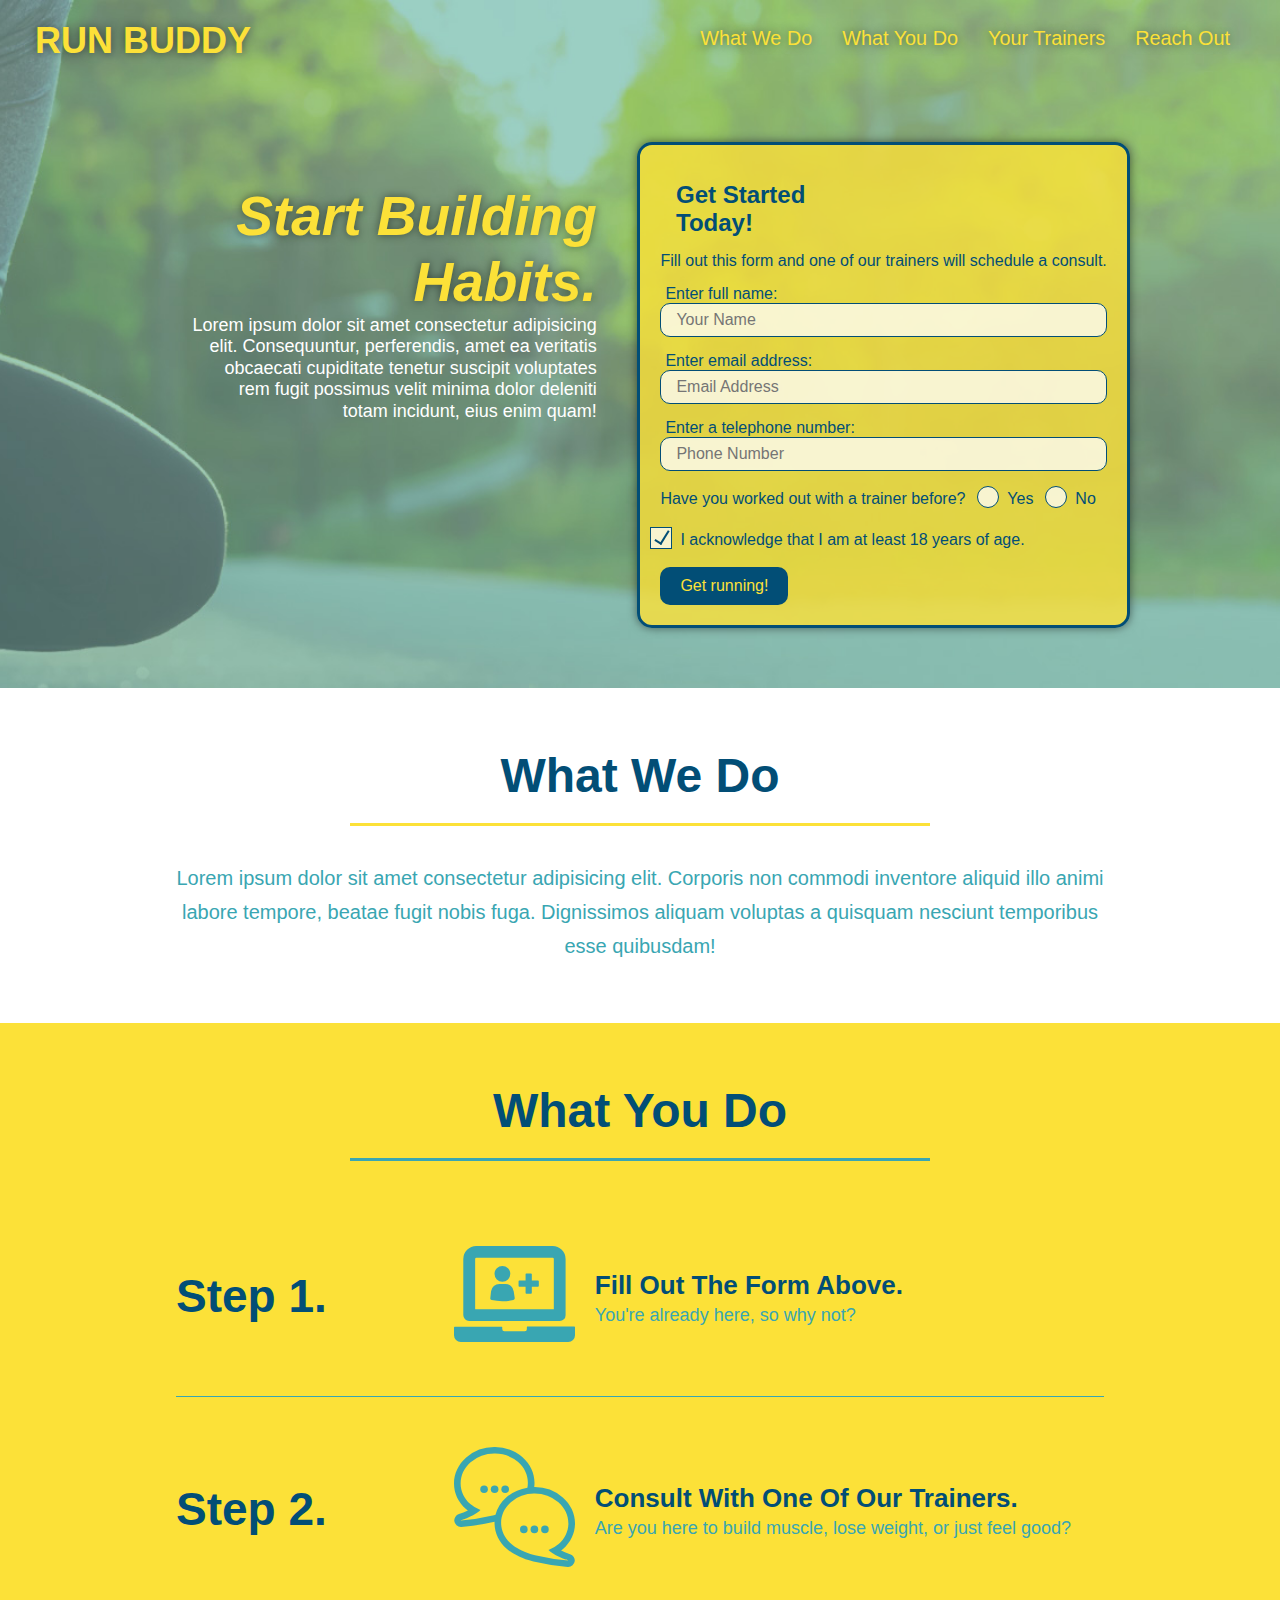
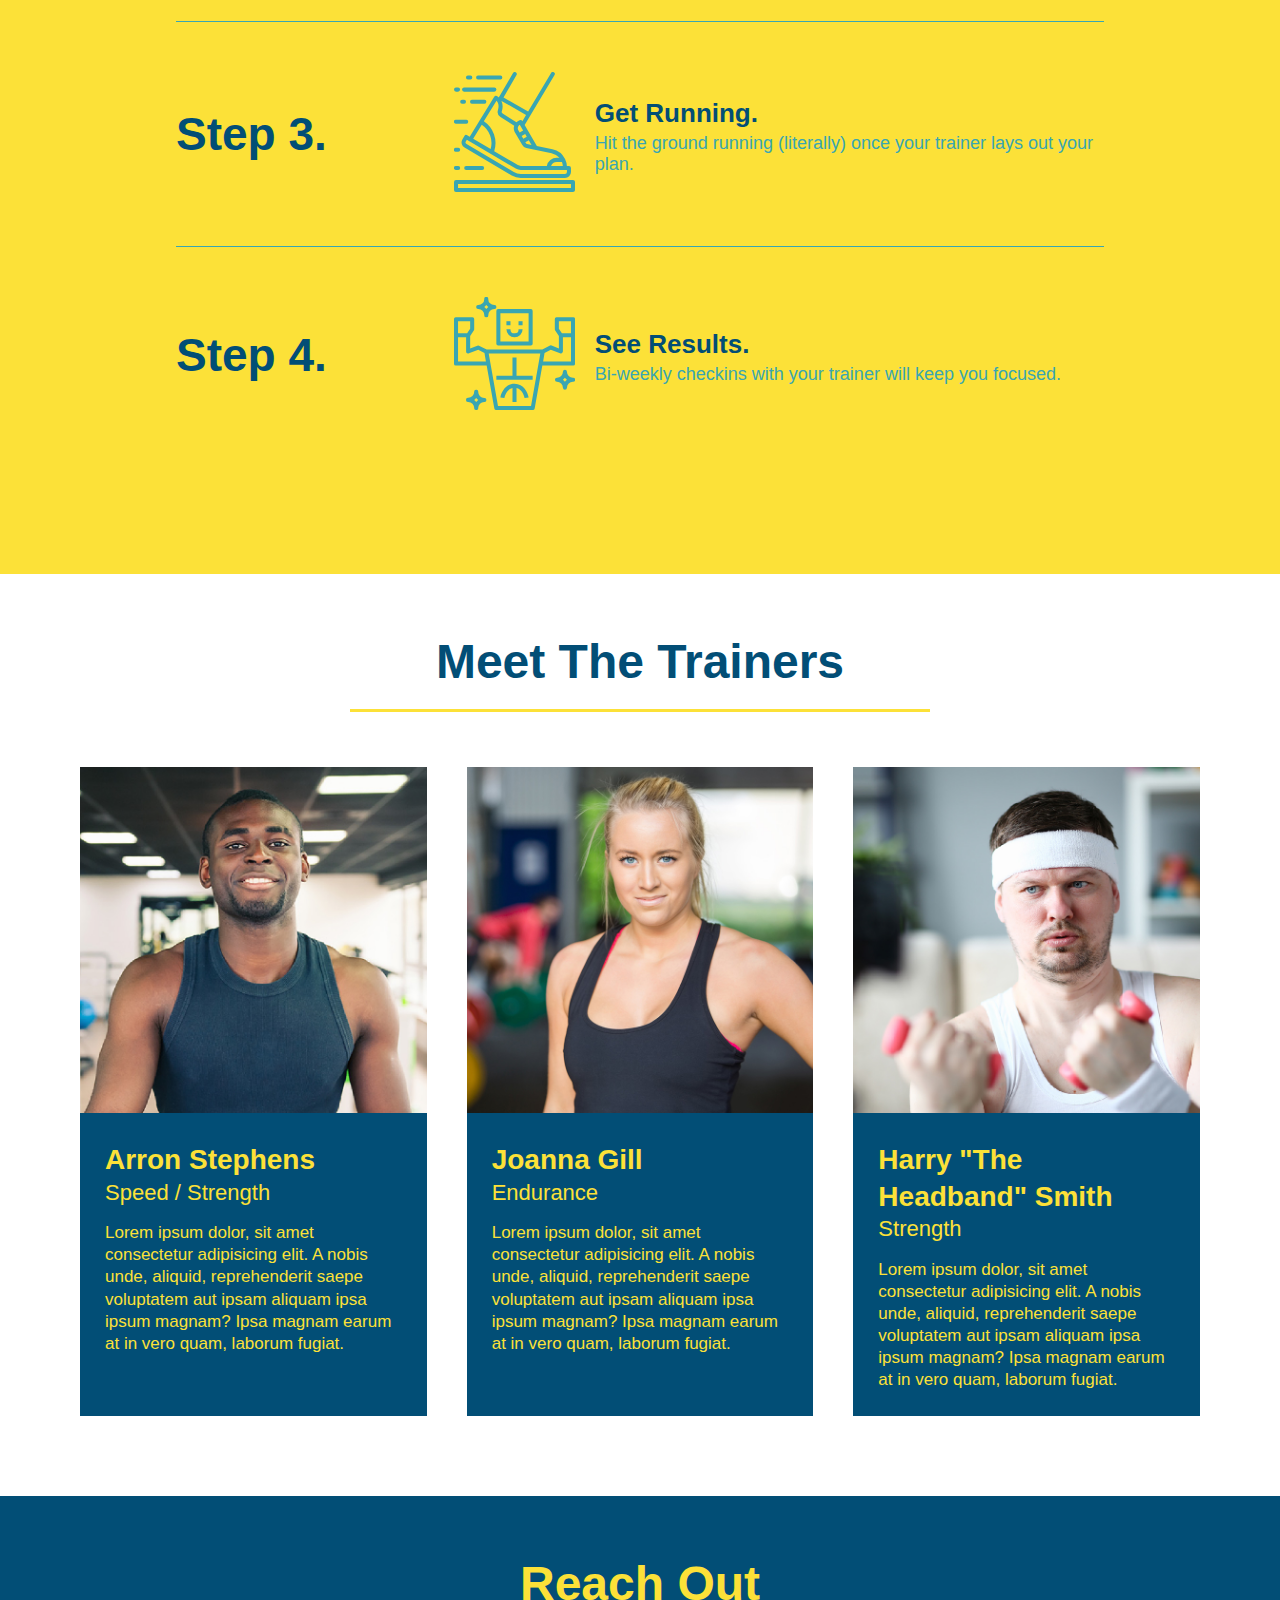
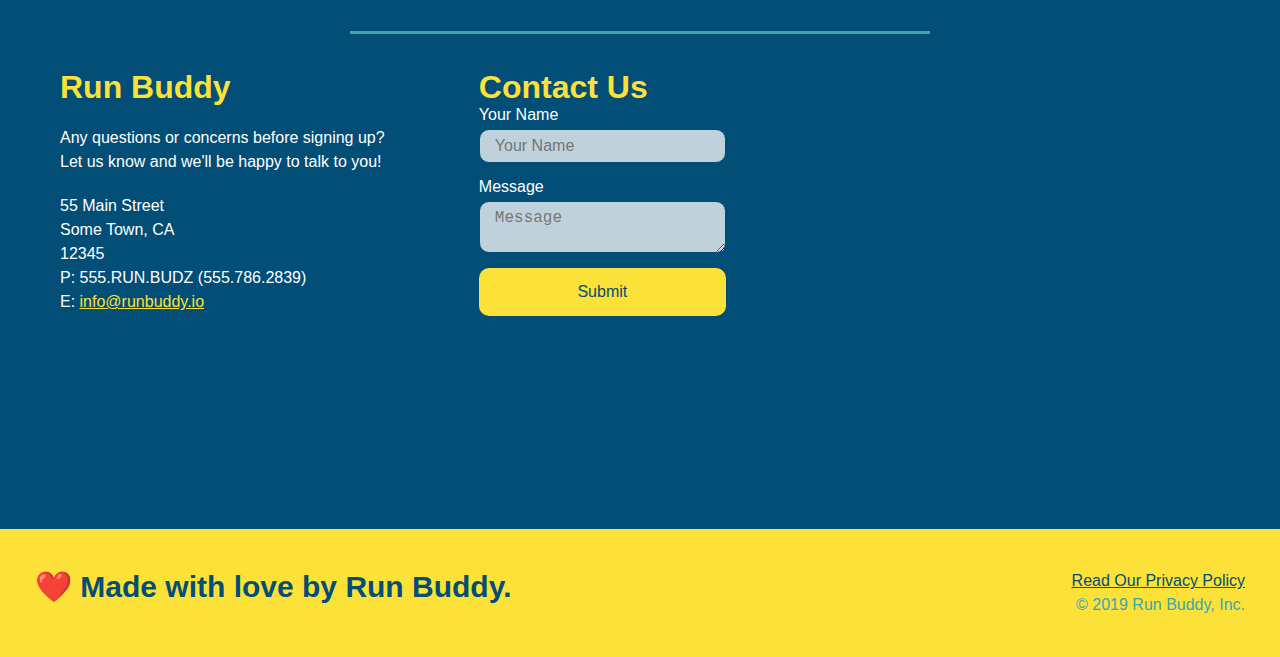
<file: index.html>
<!DOCTYPE html>
<html lang="eng">
    <head>
        <meta charset="UTF-8" />
        <meta name="viewport" content="width=device-width, initial-scale=1.0" />
        <title>Run Buddy</title>
        <link rel="stylesheet" href="./assets/css/style.css" />
    </head>
    <body>
        <!-- navigation -->
        <header>
            <h1>
                <a href="/">RUN BUDDY</a>
            </h1>
            <nav>
                <!-- unordered list element -->
                <ul>
                    <!-- list item element-->
                    <li>
                        <!-- anchor element -->
                        <a href="#what-we-do">What We Do</a>
                    </li>
                    <li>
                        <a href="#what-you-do">What You Do</a>
                    </li>
                    <li>
                        <a href="#your-trainers">Your Trainers</a>
                    </li>
                    <li>
                        <a href="#reach-out">Reach Out</a>
                    </li>
                </ul>
            </nav>
        </header>

        <!-- hero/jumbotron -->
        <section class="hero">
            <div class="hero-cta">
                <h2>Start Building Habits.</h2>
                <p>Lorem ipsum dolor sit amet consectetur adipisicing elit. Consequuntur, perferendis, amet ea veritatis obcaecati cupiditate tenetur suscipit voluptates rem fugit possimus velit minima dolor deleniti totam incidunt, eius enim quam!</p>
            </div>
            <div class="hero-form">
                <h3>Get Started Today!</h3>
                <p>Fill out this form and one of our trainers will schedule a consult.</p>
                <!-- add form element -->
            <form>
                <label for="name">Enter full name:</label>
                <input type="text" placeholder="Your Name" name="name" id="name" class="form-input" />
                <label for="email">Enter email address:</label>
                <input type="email" placeholder="Email Address" name="email" id="email" class="form-input" />
                <label for="phone">Enter a telephone number:</label>
                <input type="tel" placeholder="Phone Number" name="phone" id="phone" class="form-input" />
                <p>
                    Have you worked out with a trainer before?
                    <span class="radio-wrapper">
                        <input type="radio" name="trainer-confirm" id="trainer-yes" />
                        <label for="trainer-yes">Yes</label>
                    </span>
                    <span class="radio-wrapper">
                        <input type="radio" name="trainer-confirm" id="trainer-no" />
                        <label for="trainer-no">No</label>
                    </span>
                </p> 
                <p>
                    <span class="checkbox-wrapper">
                        <label for="checkbox">I acknowledge that I am at least 18 years of age. </label>
                        <input type="checkbox" name="age-confirm" id="checkbox">
                    </span>
                </p>
                <button type="submit">
                    Get running!
                </button>
            </form>
            </div>
        </section>
        <!-- end hero -->

        <!-- "what we do" section -->
        <section id="what-we-do" class="intro">
            <div class="flex-row">
                <h2 class="section-title primary-border">What We Do</h2>
            </div>
            <div class="flex-row">
                <p>
                    Lorem ipsum dolor sit amet consectetur adipisicing elit. Corporis non commodi inventore aliquid illo animi labore tempore, beatae fugit nobis fuga. Dignissimos aliquam voluptas a quisquam nesciunt temporibus esse quibusdam!
                </p>
            </div>
        </section>

        <!-- "What you do" section -->
        <section id="what-you-do" class="steps">
            <div class="flex-row">
                <h2 class="section-title secondary-border">What You Do</h2>
            </div>

            <div class="step">
                <h3>Step 1.</h3>
                <div class="step-info">
                    <div class="step-img">
                        <img src="./assets/images/01-04-svgs/step-1.svg" alt="" />
                    </div>
                    <div class="step-text">
                        <h4>Fill Out The Form Above.</h4>
                        <p>You're already here, so why not?</p>
                    </div>
                </div>
            </div>

            <div class="step">
                <h3>Step 2.</h3>
                <div class="step-info">
                    <div class="step-img">
                        <img src="./assets/images/01-04-svgs/step-2.svg" alt="" />
                    </div>
                    <div class="step-text">
                        <h4>Consult With One Of Our Trainers.</h4>
                        <p>Are you here to build muscle, lose weight, or just feel good?</p>
                    </div>
                </div>
            </div>

            <div class="step">
                <h3>Step 3.</h3>
                <div class="step-info">
                    <div class="step-img">
                        <img src="./assets/images/01-04-svgs/step-3.svg" alt="" />
                    </div>
                    <div class="step-text">
                        <h4>Get Running.</h4>
                        <p>Hit the ground running (literally) once your trainer lays out your plan.</p>
                    </div>
                </div>
            </div>

            <div class="step">
                <h3>Step 4.</h3>
                <div class="step-info">
                    <div class="step-img">
                        <img src="./assets/images/01-04-svgs/step-4.svg" alt="" />
                    </div>
                    <div class="step-text">
                        <h4>See Results.</h4>
                        <p>Bi-weekly checkins with your trainer will keep you focused.</p>
                    </div>
                </div>
            </div>
        </section>

        <!-- "meet the trainers" section -->
        <section id="your-trainers">
            <div class="flex-row">
                <h2 class="section-title primary-border">Meet The Trainers</h2>
            </div>
            <div class="trainers">
                <article class="trainer">
                    <img src="./assets/images/01-05-trainers/trainer-1.jpg" alt="Arron Stephens in his workout clothes, ready to pump iron" />
                    <div class="trainer-bio">
                        <h3 class="trainer-name">Arron Stephens</h3>
                        <h4 class="trainer-role">Speed / Strength</h4>
                        <p>
                            Lorem ipsum dolor, sit amet consectetur adipisicing elit. A nobis unde, aliquid, reprehenderit saepe voluptatem aut ipsam aliquam ipsa ipsum magnam? Ipsa magnam earum at in vero quam, laborum fugiat.
                        </p>
                    </div>
                </article>
                <article class="trainer">
                    <img src="./assets/images/01-05-trainers/trainer-2.jpg" alt="Joanna Gill cooling off after a workout." />
                    <div class="trainer-bio">
                        <h3 class="trainer-name">Joanna Gill</h3>
                        <h4 class="trainer-role">Endurance</h4>
                        <p>
                            Lorem ipsum dolor, sit amet consectetur adipisicing elit. A nobis unde, aliquid, reprehenderit saepe voluptatem aut ipsam aliquam ipsa ipsum magnam? Ipsa magnam earum at in vero quam, laborum fugiat.
                        </p>
                    </div>
                </article>
                <article class="trainer">
                    <img src="./assets/images/01-05-trainers/trainer-3.jpg" alt="Harry Smith wearing a headband and lifting comically small pink weights" />
                    <div class="trainer-bio">
                        <h3 class="trainer-name">Harry "The Headband" Smith</h3>
                        <h4 class="trainer-role">Strength</h4>
                        <p>
                            Lorem ipsum dolor, sit amet consectetur adipisicing elit. A nobis unde, aliquid, reprehenderit saepe voluptatem aut ipsam aliquam ipsa ipsum magnam? Ipsa magnam earum at in vero quam, laborum fugiat.
                        </p>
                    </div>
                </article>
            </div>
        </section>

        <!-- "reach out" section -->
        <section id="reach-out" class="contact">
            <div class="flex-row">
                <h2 class="section-title secondary-border">
                    Reach Out</h2>
            </div>
            <div class="contact-info">
                <div>
                    <h3>Run Buddy</h3>
                    <p>
                        Any questions or concerns before signing up? 
                        <br /> 
                        Let us know and we'll be happy to talk to you!
                    </p>

                    <address>
                        55 Main Street <br/>
                        Some Town, CA <br/>
                        12345 <br/>
                        P: 555.RUN.BUDZ (555.786.2839) <br/>
                        E: <a href="mailto:info@runbuddy.io">info@runbuddy.io</a>
                    </address>
                </div>

                <div class="contact-form">
                    <h3>Contact Us</h3>
                    <form>
                        <label for="contact-name">Your Name</label>
                        <input type="text" id="contact-name" placeholder="Your Name" />
                        <label for="contact-message">Message</label>
                        <textarea id="contact-message" placeholder="Message"></textarea>
                        <button type="submit">Submit</button>
                    </form>
                </div>

                <iframe 
                    src="https://www.google.com/maps/embed?pb=!1m18!1m12!1m3!1d2847.9394902569666!2d-93.16110358448131!3d44.45491197910204!2m3!1f0!2f0!3f0!3m2!1i1024!2i768!4f13.1!3m3!1m2!1s0x87f65338619c866d%3A0x2dfea274be9c568f!2s118%205th%20St%20E%2C%20Northfield%2C%20MN%2055057!5e0!3m2!1sen!2sus!4v1646172408513!5m2!1sen!2sus" 
                    width="400" 
                    height="400" 
                    style="border:0;" 
                    allowfullscreen="">
                </iframe>
            </div>
        </section>

        <!-- footer -->
        <footer>
            <h2>❤️ Made with love by Run Buddy.</h2>
            <div>
                <a href="./privacy-policy.html">Read Our Privacy Policy</a><br />
                &copy; 2019 Run Buddy, Inc.
            </div>
        </footer>
    </body>
</html>
</file>
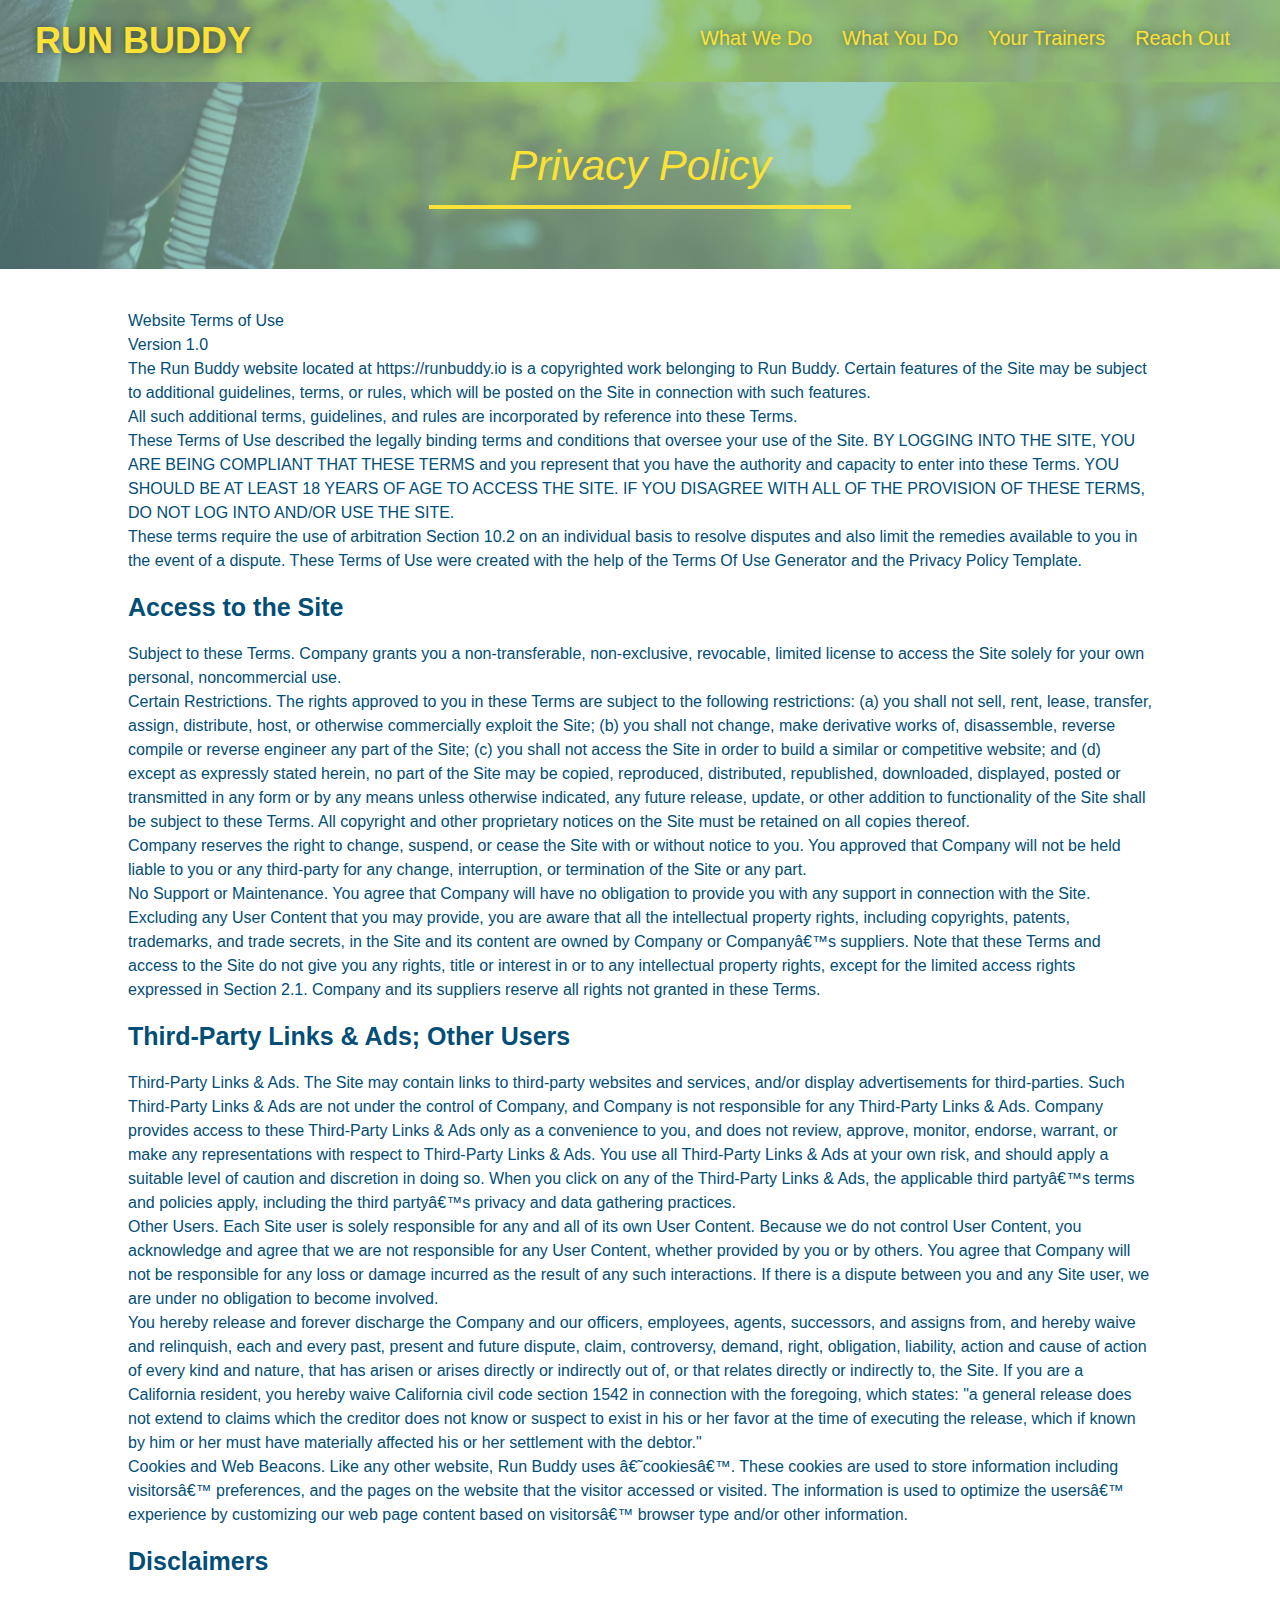
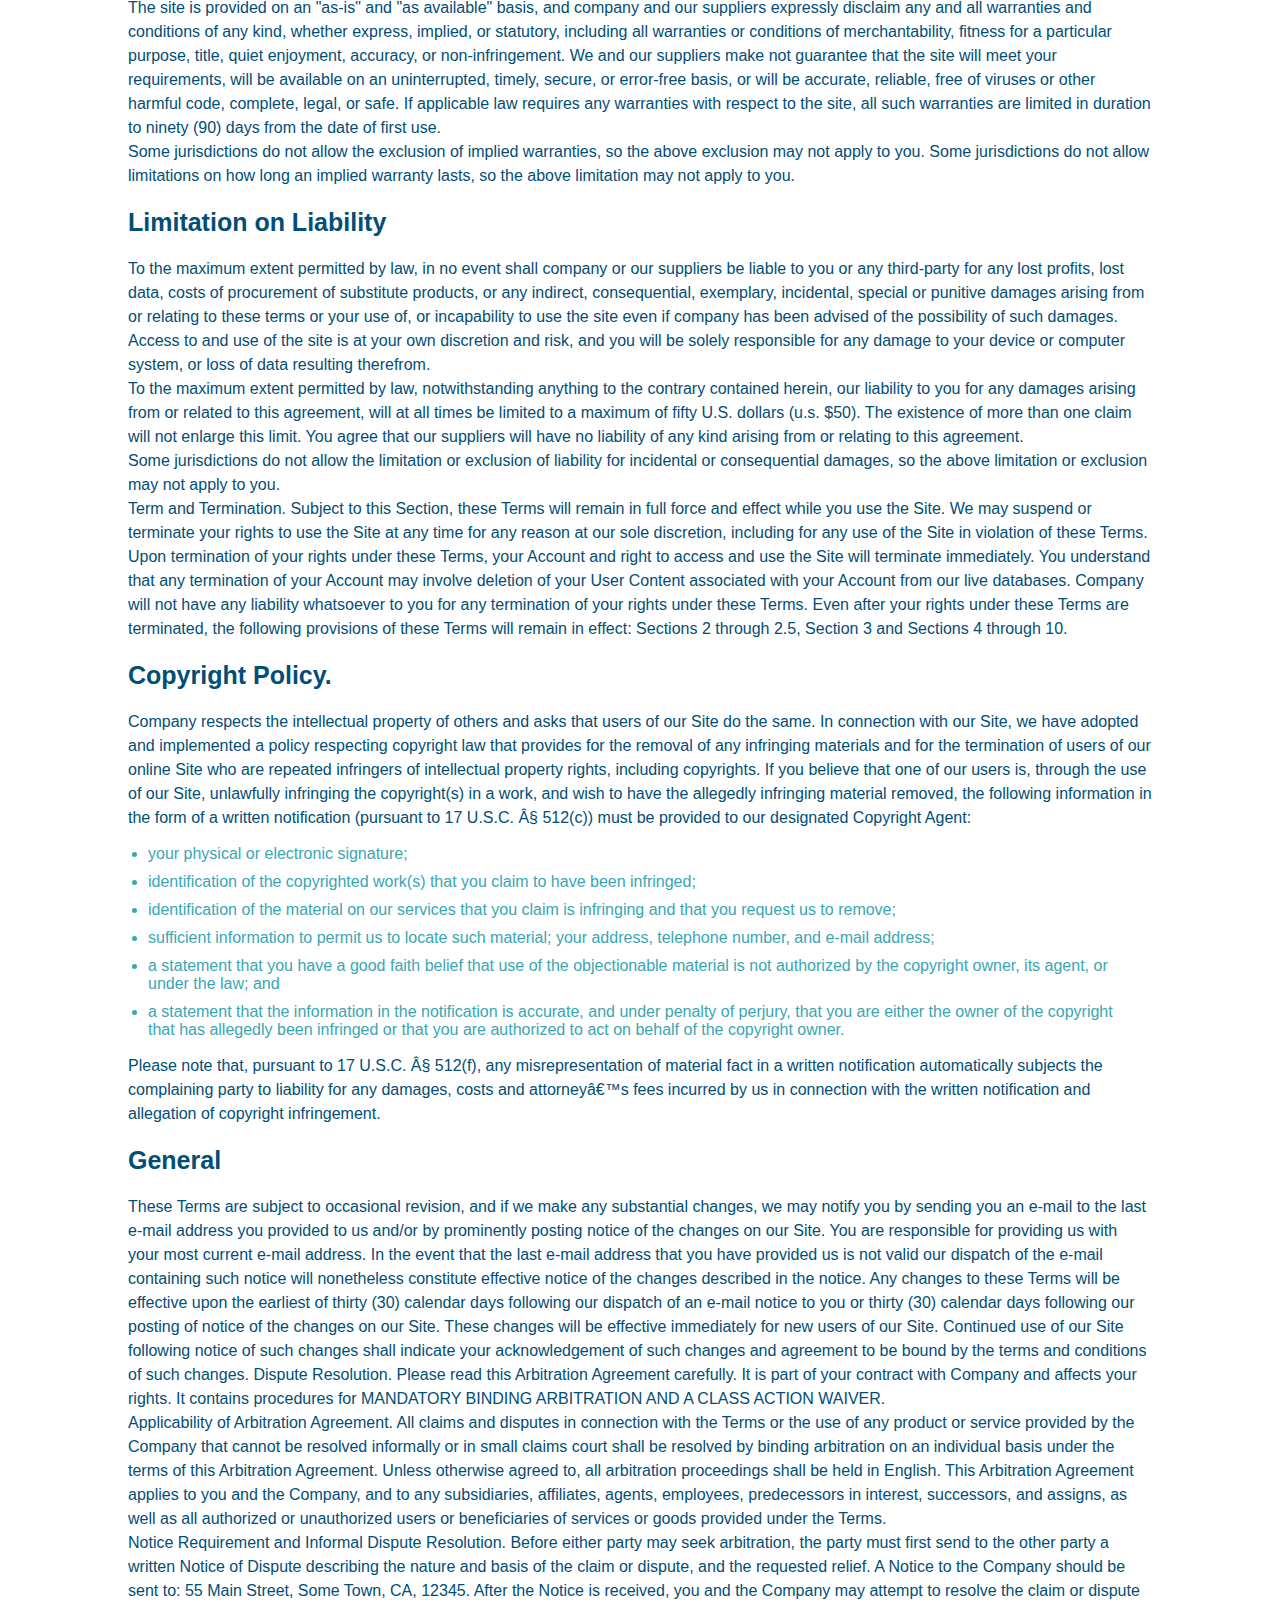
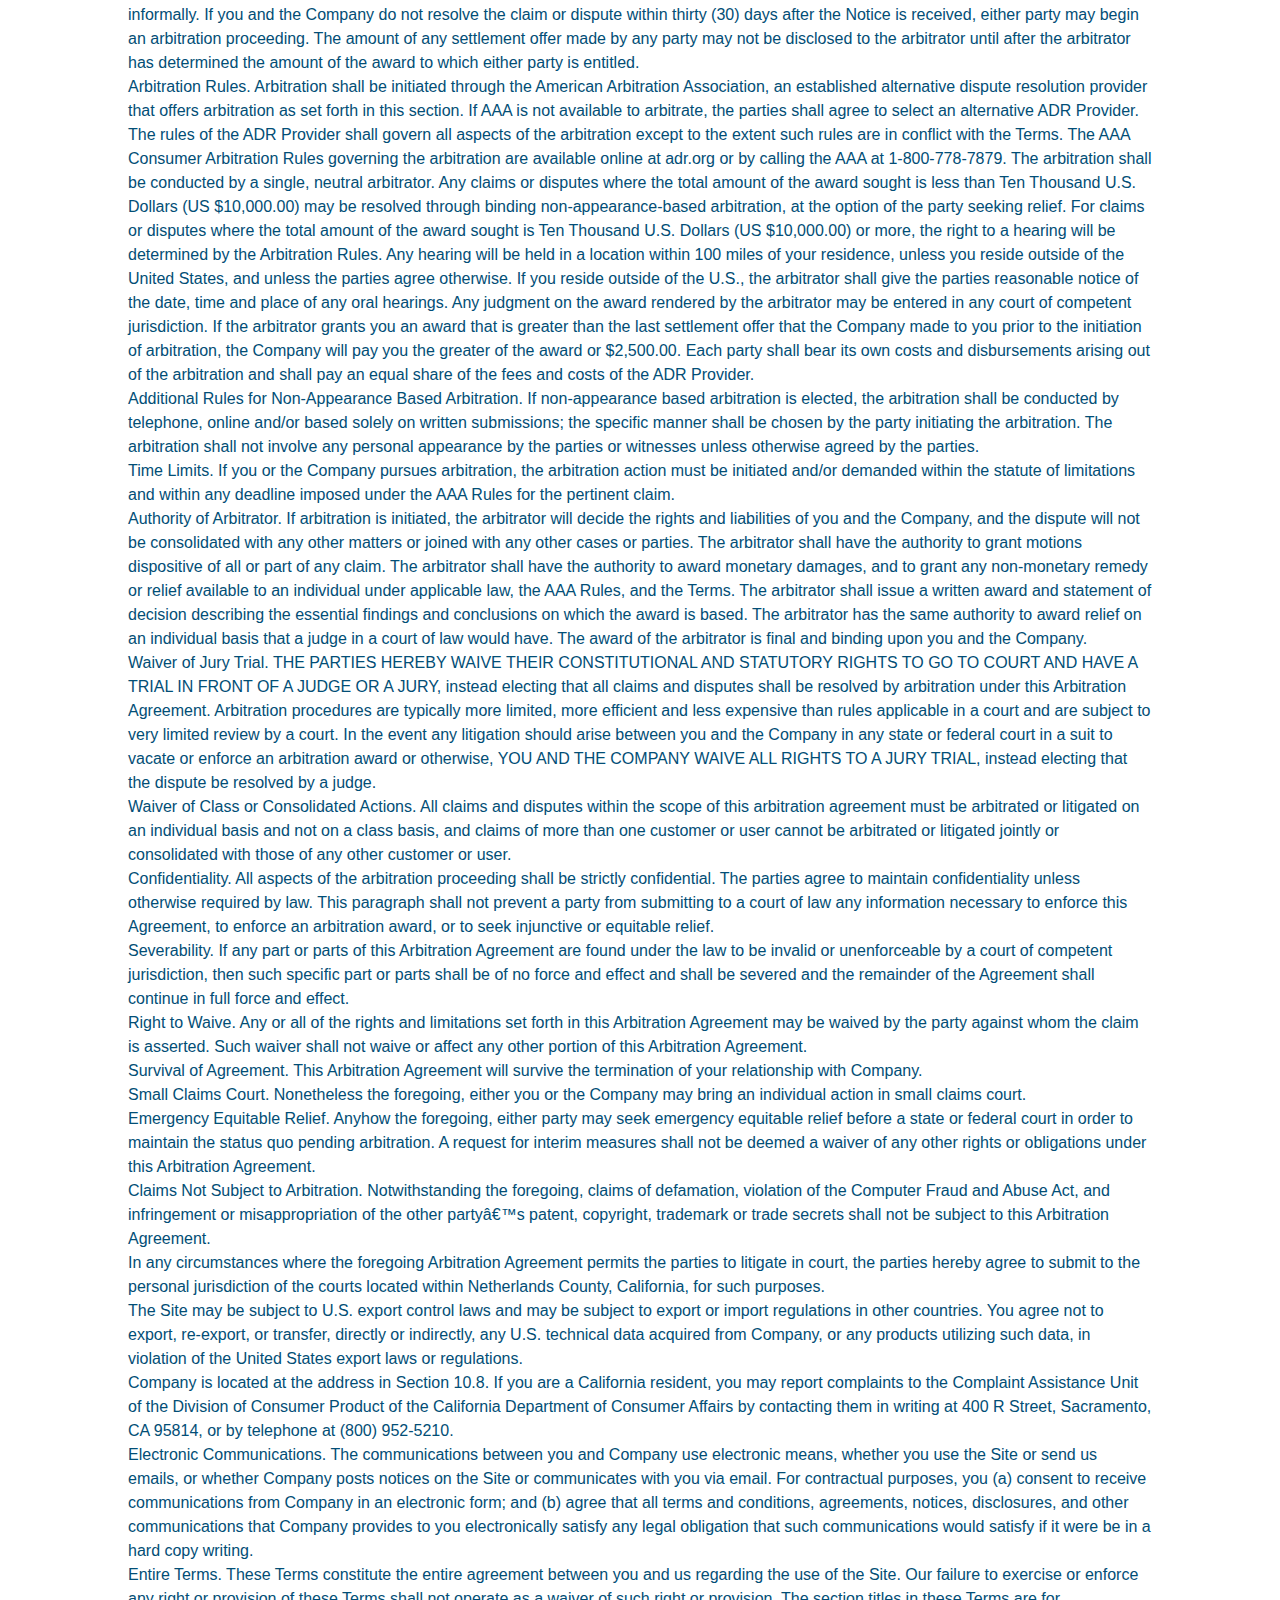
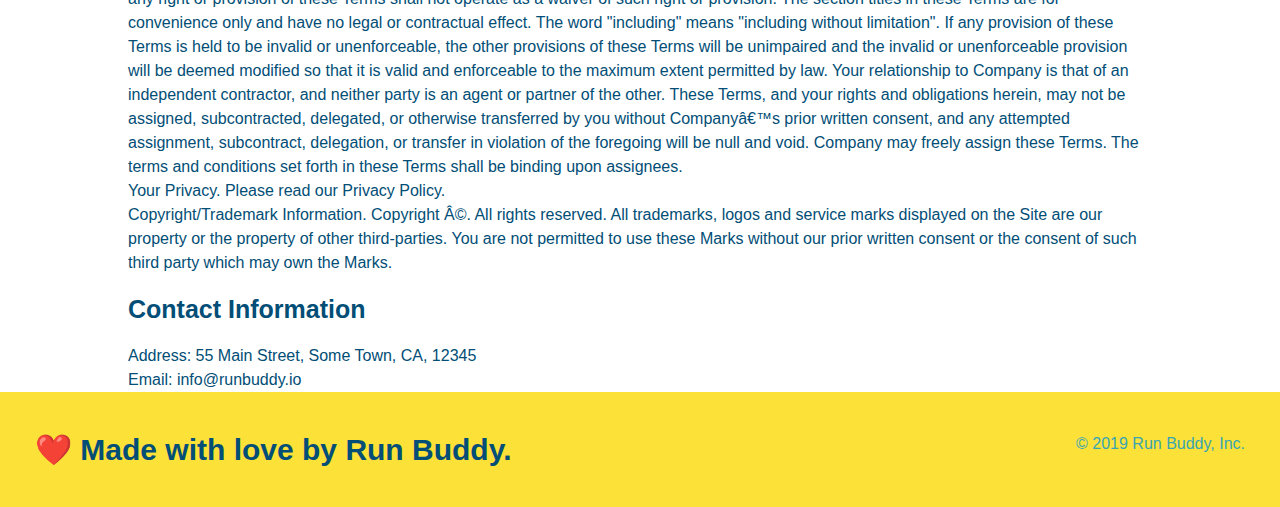
<file: privacy-policy.html>
<!DOCTYPE html>
<html lang="en">
<head>
    <meta charset="UTF-8">
    <meta name="viewport" content="width=device-width, initial-scale=1.0" />
    <title>Privacy Policy - Run Buddy</title>
    <link rel="stylesheet" href="./assets/css/style.css" />
    <link rel="stylesheet" href="./assets/css/secondary-styles.css" />
</head>
<body>
            <!-- navigation -->
            <header>
                <h1>
                    <a href="/">RUN BUDDY</a>
                </h1>
                <nav>
                    <!-- unordered list element -->
                    <ul>
                        <!-- list item element-->
                        <li>
                            <!-- anchor element -->
                            <a href="./index.html#what-we-do">What We Do</a>
                        </li>
                        <li>
                            <a href="./index.html#what-you-do">What You Do</a>
                        </li>
                        <li>
                            <a href="./index.html#your-trainers">Your Trainers</a>
                        </li>
                        <li>
                            <a href="./index.html#reach-out">Reach Out</a>
                        </li>
                    </ul>
                </nav>
            </header>
            
<!-- Hero section -->
        <section class="hero">
            <h2 class="page-title">
                Privacy Policy
            </h2>
        </section>

<!-- policy content article -->
        <article class="secondary-content">

      <p>
        Website Terms of Use
      </p>

      <p>
        Version 1.0
      </p>

      <p>
        The Run Buddy website located at https://runbuddy.io is a copyrighted work belonging to Run Buddy. Certain
        features of the Site may be subject to additional guidelines, terms, or rules, which will be posted on the Site
        in connection with such features.
      </p>

      <p>
        All such additional terms, guidelines, and rules are incorporated by reference into these Terms.
      </p>

      <p>
        These Terms of Use described the legally binding terms and conditions that oversee your use of the Site. BY
        LOGGING INTO THE SITE, YOU ARE BEING COMPLIANT THAT THESE TERMS and you represent that you have the authority
        and capacity to enter into these Terms. YOU SHOULD BE AT LEAST 18 YEARS OF AGE TO ACCESS THE SITE. IF YOU
        DISAGREE WITH ALL OF THE PROVISION OF THESE TERMS, DO NOT LOG INTO AND/OR USE THE SITE.
      </p>

      <p>
        These terms require the use of arbitration Section 10.2 on an individual basis to resolve disputes and also
        limit the remedies available to you in the event of a dispute. These Terms of Use were created with the help of
        the Terms Of Use Generator and the Privacy Policy Template.
      </p>

      <h3>
        Access to the Site
      </h3>

      <p>
        Subject to these Terms. Company grants you a non-transferable, non-exclusive, revocable, limited license to
        access the Site solely for your own personal, noncommercial use.
      </p>

      <p>
        Certain Restrictions. The rights approved to you in these Terms are subject to the following restrictions: (a)
        you shall not sell, rent, lease, transfer, assign, distribute, host, or otherwise commercially exploit the Site;
        (b) you shall not change, make derivative works of, disassemble, reverse compile or reverse engineer any part of
        the Site; (c) you shall not access the Site in order to build a similar or competitive website; and (d) except
        as expressly stated herein, no part of the Site may be copied, reproduced, distributed, republished, downloaded,
        displayed, posted or transmitted in any form or by any means unless otherwise indicated, any future release,
        update, or other addition to functionality of the Site shall be subject to these Terms. All copyright and other
        proprietary notices on the Site must be retained on all copies thereof.
      </p>

      <p>
        Company reserves the right to change, suspend, or cease the Site with or without notice to you. You approved
        that Company will not be held liable to you or any third-party for any change, interruption, or termination of
        the Site or any part.
      </p>

      <p>
        No Support or Maintenance. You agree that Company will have no obligation to provide you with any support in
        connection with the Site.
      </p>

      <p>
        Excluding any User Content that you may provide, you are aware that all the intellectual property rights,
        including copyrights, patents, trademarks, and trade secrets, in the Site and its content are owned by Company
        or Companyâ€™s suppliers. Note that these Terms and access to the Site do not give you any rights, title or
        interest in or to any intellectual property rights, except for the limited access rights expressed in Section
        2.1. Company and its suppliers reserve all rights not granted in these Terms.
      </p>

      <h3>
        Third-Party Links & Ads; Other Users
      </h3>

      <p>
        Third-Party Links & Ads. The Site may contain links to third-party websites and services, and/or display
        advertisements for third-parties. Such Third-Party Links & Ads are not under the control of Company, and Company
        is not responsible for any Third-Party Links & Ads. Company provides access to these Third-Party Links & Ads
        only as a convenience to you, and does not review, approve, monitor, endorse, warrant, or make any
        representations with respect to Third-Party Links & Ads. You use all Third-Party Links & Ads at your own risk,
        and should apply a suitable level of caution and discretion in doing so. When you click on any of the
        Third-Party Links & Ads, the applicable third partyâ€™s terms and policies apply, including the third partyâ€™s
        privacy and data gathering practices.
      </p>

      <p>
        Other Users. Each Site user is solely responsible for any and all of its own User Content. Because we do not
        control User Content, you acknowledge and agree that we are not responsible for any User Content, whether
        provided by you or by others. You agree that Company will not be responsible for any loss or damage incurred as
        the result of any such interactions. If there is a dispute between you and any Site user, we are under no
        obligation to become involved.
      </p>

      <p>
        You hereby release and forever discharge the Company and our officers, employees, agents, successors, and
        assigns from, and hereby waive and relinquish, each and every past, present and future dispute, claim,
        controversy, demand, right, obligation, liability, action and cause of action of every kind and nature, that has
        arisen or arises directly or indirectly out of, or that relates directly or indirectly to, the Site. If you are
        a California resident, you hereby waive California civil code section 1542 in connection with the foregoing,
        which states: "a general release does not extend to claims which the creditor does not know or suspect to exist
        in his or her favor at the time of executing the release, which if known by him or her must have materially
        affected his or her settlement with the debtor."
      </p>

      <p>
        Cookies and Web Beacons. Like any other website, Run Buddy uses â€˜cookiesâ€™. These cookies are used to store
        information including visitorsâ€™ preferences, and the pages on the website that the visitor accessed or visited.
        The information is used to optimize the usersâ€™ experience by customizing our web page content based on visitorsâ€™
        browser type and/or other information.
      </p>

      <h3>
        Disclaimers
      </h3>

      <p>
        The site is provided on an "as-is" and "as available" basis, and company and our suppliers expressly disclaim
        any and all warranties and conditions of any kind, whether express, implied, or statutory, including all
        warranties or conditions of merchantability, fitness for a particular purpose, title, quiet enjoyment, accuracy,
        or non-infringement. We and our suppliers make not guarantee that the site will meet your requirements, will be
        available on an uninterrupted, timely, secure, or error-free basis, or will be accurate, reliable, free of
        viruses or other harmful code, complete, legal, or safe. If applicable law requires any warranties with respect
        to the site, all such warranties are limited in duration to ninety (90) days from the date of first use.
      </p>

      <p>
        Some jurisdictions do not allow the exclusion of implied warranties, so the above exclusion may not apply to
        you. Some jurisdictions do not allow limitations on how long an implied warranty lasts, so the above limitation
        may not apply to you.
      </p>

      <h3>
        Limitation on Liability
      </h3>

      <p>
        To the maximum extent permitted by law, in no event shall company or our suppliers be liable to you or any
        third-party for any lost profits, lost data, costs of procurement of substitute products, or any indirect,
        consequential, exemplary, incidental, special or punitive damages arising from or relating to these terms or
        your use of, or incapability to use the site even if company has been advised of the possibility of such
        damages. Access to and use of the site is at your own discretion and risk, and you will be solely responsible
        for any damage to your device or computer system, or loss of data resulting therefrom.
      </p>

      <p>
        To the maximum extent permitted by law, notwithstanding anything to the contrary contained herein, our liability
        to you for any damages arising from or related to this agreement, will at all times be limited to a maximum of
        fifty U.S. dollars (u.s. $50). The existence of more than one claim will not enlarge this limit. You agree that
        our suppliers will have no liability of any kind arising from or relating to this agreement.
      </p>

      <p>
        Some jurisdictions do not allow the limitation or exclusion of liability for incidental or consequential
        damages, so the above limitation or exclusion may not apply to you.
      </p>

      <p>
        Term and Termination. Subject to this Section, these Terms will remain in full force and effect while you use
        the Site. We may suspend or terminate your rights to use the Site at any time for any reason at our sole
        discretion, including for any use of the Site in violation of these Terms. Upon termination of your rights under
        these Terms, your Account and right to access and use the Site will terminate immediately. You understand that
        any termination of your Account may involve deletion of your User Content associated with your Account from our
        live databases. Company will not have any liability whatsoever to you for any termination of your rights under
        these Terms. Even after your rights under these Terms are terminated, the following provisions of these Terms
        will remain in effect: Sections 2 through 2.5, Section 3 and Sections 4 through 10.
      </p>

      <h3>
        Copyright Policy.
      </h3>

      <p>
        Company respects the intellectual property of others and asks that users of our Site do the same. In connection
        with our Site, we have adopted and implemented a policy respecting copyright law that provides for the removal
        of any infringing materials and for the termination of users of our online Site who are repeated infringers of
        intellectual property rights, including copyrights. If you believe that one of our users is, through the use of
        our Site, unlawfully infringing the copyright(s) in a work, and wish to have the allegedly infringing material
        removed, the following information in the form of a written notification (pursuant to 17 U.S.C. Â§ 512(c)) must
        be provided to our designated Copyright Agent:
      </p>

      <ul>
        <li>
          your physical or electronic signature;
        </li>
        <li>
          identification of the copyrighted work(s) that you claim to have been infringed;
        </li>
        <li>
          identification of the material on our services that you claim is infringing and that you request us to remove;
        </li>
        <li>
          sufficient information to permit us to locate such material; your address, telephone number, and e-mail
          address;
        </li>
        <li>
          a statement that you have a good faith belief that use of the objectionable material is not authorized by the
          copyright owner, its agent, or under the law; and
        </li>
        <li>
          a statement that the information in the notification is accurate, and under penalty of perjury, that you are
          either the owner of the copyright that has allegedly been infringed or that you are authorized to act on
          behalf of the copyright owner.
        </li>
      </ul>

      <p>
        Please note that, pursuant to 17 U.S.C. Â§ 512(f), any misrepresentation of material fact in a written
        notification automatically subjects the complaining party to liability for any damages, costs and attorneyâ€™s
        fees incurred by us in connection with the written notification and allegation of copyright infringement.
      </p>

      <h3>
        General
      </h3>

      <p>
        These Terms are subject to occasional revision, and if we make any substantial changes, we may notify you by
        sending you an e-mail to the last e-mail address you provided to us and/or by prominently posting notice of the
        changes on our Site. You are responsible for providing us with your most current e-mail address. In the event
        that the last e-mail address that you have provided us is not valid our dispatch of the e-mail containing such
        notice will nonetheless constitute effective notice of the changes described in the notice. Any changes to these
        Terms will be effective upon the earliest of thirty (30) calendar days following our dispatch of an e-mail
        notice to you or thirty (30) calendar days following our posting of notice of the changes on our Site. These
        changes will be effective immediately for new users of our Site. Continued use of our Site following notice of
        such changes shall indicate your acknowledgement of such changes and agreement to be bound by the terms and
        conditions of such changes. Dispute Resolution. Please read this Arbitration Agreement carefully. It is part of
        your contract with Company and affects your rights. It contains procedures for MANDATORY BINDING ARBITRATION AND
        A CLASS ACTION WAIVER.
      </p>

      <p>
        Applicability of Arbitration Agreement. All claims and disputes in connection with the Terms or the use of any
        product or service provided by the Company that cannot be resolved informally or in small claims court shall be
        resolved by binding arbitration on an individual basis under the terms of this Arbitration Agreement. Unless
        otherwise agreed to, all arbitration proceedings shall be held in English. This Arbitration Agreement applies to
        you and the Company, and to any subsidiaries, affiliates, agents, employees, predecessors in interest,
        successors, and assigns, as well as all authorized or unauthorized users or beneficiaries of services or goods
        provided under the Terms.
      </p>

      <p>
        Notice Requirement and Informal Dispute Resolution. Before either party may seek arbitration, the party must
        first send to the other party a written Notice of Dispute describing the nature and basis of the claim or
        dispute, and the requested relief. A Notice to the Company should be sent to: 55 Main Street, Some Town, CA,
        12345. After the Notice is received, you and the Company may attempt to resolve the claim or dispute informally.
        If you and the Company do not resolve the claim or dispute within thirty (30) days after the Notice is received,
        either party may begin an arbitration proceeding. The amount of any settlement offer made by any party may not
        be disclosed to the arbitrator until after the arbitrator has determined the amount of the award to which either
        party is entitled.
      </p>

      <p>
        Arbitration Rules. Arbitration shall be initiated through the American Arbitration Association, an established
        alternative dispute resolution provider that offers arbitration as set forth in this section. If AAA is not
        available to arbitrate, the parties shall agree to select an alternative ADR Provider. The rules of the ADR
        Provider shall govern all aspects of the arbitration except to the extent such rules are in conflict with the
        Terms. The AAA Consumer Arbitration Rules governing the arbitration are available online at adr.org or by
        calling the AAA at 1-800-778-7879. The arbitration shall be conducted by a single, neutral arbitrator. Any
        claims or disputes where the total amount of the award sought is less than Ten Thousand U.S. Dollars (US
        $10,000.00) may be resolved through binding non-appearance-based arbitration, at the option of the party seeking
        relief. For claims or disputes where the total amount of the award sought is Ten Thousand U.S. Dollars (US
        $10,000.00) or more, the right to a hearing will be determined by the Arbitration Rules. Any hearing will be
        held in a location within 100 miles of your residence, unless you reside outside of the United States, and
        unless the parties agree otherwise. If you reside outside of the U.S., the arbitrator shall give the parties
        reasonable notice of the date, time and place of any oral hearings. Any judgment on the award rendered by the
        arbitrator may be entered in any court of competent jurisdiction. If the arbitrator grants you an award that is
        greater than the last settlement offer that the Company made to you prior to the initiation of arbitration, the
        Company will pay you the greater of the award or $2,500.00. Each party shall bear its own costs and
        disbursements arising out of the arbitration and shall pay an equal share of the fees and costs of the ADR
        Provider.
      </p>

      <p>
        Additional Rules for Non-Appearance Based Arbitration. If non-appearance based arbitration is elected, the
        arbitration shall be conducted by telephone, online and/or based solely on written submissions; the specific
        manner shall be chosen by the party initiating the arbitration. The arbitration shall not involve any personal
        appearance by the parties or witnesses unless otherwise agreed by the parties.
      </p>

      <p>
        Time Limits. If you or the Company pursues arbitration, the arbitration action must be initiated and/or demanded
        within the statute of limitations and within any deadline imposed under the AAA Rules for the pertinent claim.
      </p>

      <p>
        Authority of Arbitrator. If arbitration is initiated, the arbitrator will decide the rights and liabilities of
        you and the Company, and the dispute will not be consolidated with any other matters or joined with any other
        cases or parties. The arbitrator shall have the authority to grant motions dispositive of all or part of any
        claim. The arbitrator shall have the authority to award monetary damages, and to grant any non-monetary remedy
        or relief available to an individual under applicable law, the AAA Rules, and the Terms. The arbitrator shall
        issue a written award and statement of decision describing the essential findings and conclusions on which the
        award is based. The arbitrator has the same authority to award relief on an individual basis that a judge in a
        court of law would have. The award of the arbitrator is final and binding upon you and the Company.
      </p>

      <p>
        Waiver of Jury Trial. THE PARTIES HEREBY WAIVE THEIR CONSTITUTIONAL AND STATUTORY RIGHTS TO GO TO COURT AND HAVE
        A TRIAL IN FRONT OF A JUDGE OR A JURY, instead electing that all claims and disputes shall be resolved by
        arbitration under this Arbitration Agreement. Arbitration procedures are typically more limited, more efficient
        and less expensive than rules applicable in a court and are subject to very limited review by a court. In the
        event any litigation should arise between you and the Company in any state or federal court in a suit to vacate
        or enforce an arbitration award or otherwise, YOU AND THE COMPANY WAIVE ALL RIGHTS TO A JURY TRIAL, instead
        electing that the dispute be resolved by a judge.
      </p>

      <p>
        Waiver of Class or Consolidated Actions. All claims and disputes within the scope of this arbitration agreement
        must be arbitrated or litigated on an individual basis and not on a class basis, and claims of more than one
        customer or user cannot be arbitrated or litigated jointly or consolidated with those of any other customer or
        user.
      </p>

      <p>
        Confidentiality. All aspects of the arbitration proceeding shall be strictly confidential. The parties agree to
        maintain confidentiality unless otherwise required by law. This paragraph shall not prevent a party from
        submitting to a court of law any information necessary to enforce this Agreement, to enforce an arbitration
        award, or to seek injunctive or equitable relief.
      </p>

      <p>
        Severability. If any part or parts of this Arbitration Agreement are found under the law to be invalid or
        unenforceable by a court of competent jurisdiction, then such specific part or parts shall be of no force and
        effect and shall be severed and the remainder of the Agreement shall continue in full force and effect.
      </p>

      <p>
        Right to Waive. Any or all of the rights and limitations set forth in this Arbitration Agreement may be waived
        by the party against whom the claim is asserted. Such waiver shall not waive or affect any other portion of this
        Arbitration Agreement.
      </p>

      <p>
        Survival of Agreement. This Arbitration Agreement will survive the termination of your relationship with
        Company.
      </p>

      <p>
        Small Claims Court. Nonetheless the foregoing, either you or the Company may bring an individual action in small
        claims court.
      </p>

      <p>
        Emergency Equitable Relief. Anyhow the foregoing, either party may seek emergency equitable relief before a
        state or federal court in order to maintain the status quo pending arbitration. A request for interim measures
        shall not be deemed a waiver of any other rights or obligations under this Arbitration Agreement.
      </p>

      <p>
        Claims Not Subject to Arbitration. Notwithstanding the foregoing, claims of defamation, violation of the
        Computer Fraud and Abuse Act, and infringement or misappropriation of the other partyâ€™s patent, copyright,
        trademark or trade secrets shall not be subject to this Arbitration Agreement.
      </p>

      <p>
        In any circumstances where the foregoing Arbitration Agreement permits the parties to litigate in court, the
        parties hereby agree to submit to the personal jurisdiction of the courts located within Netherlands County,
        California, for such purposes.
      </p>

      <p>
        The Site may be subject to U.S. export control laws and may be subject to export or import regulations in other
        countries. You agree not to export, re-export, or transfer, directly or indirectly, any U.S. technical data
        acquired from Company, or any products utilizing such data, in violation of the United States export laws or
        regulations.
      </p>

      <p>
        Company is located at the address in Section 10.8. If you are a California resident, you may report complaints
        to the Complaint Assistance Unit of the Division of Consumer Product of the California Department of Consumer
        Affairs by contacting them in writing at 400 R Street, Sacramento, CA 95814, or by telephone at (800) 952-5210.
      </p>

      <p>
        Electronic Communications. The communications between you and Company use electronic means, whether you use the
        Site or send us emails, or whether Company posts notices on the Site or communicates with you via email. For
        contractual purposes, you (a) consent to receive communications from Company in an electronic form; and (b)
        agree that all terms and conditions, agreements, notices, disclosures, and other communications that Company
        provides to you electronically satisfy any legal obligation that such communications would satisfy if it were be
        in a hard copy writing.
      </p>

      <p>
        Entire Terms. These Terms constitute the entire agreement between you and us regarding the use of the Site. Our
        failure to exercise or enforce any right or provision of these Terms shall not operate as a waiver of such right
        or provision. The section titles in these Terms are for convenience only and have no legal or contractual
        effect. The word "including" means "including without limitation". If any provision of these Terms is held to be
        invalid or unenforceable, the other provisions of these Terms will be unimpaired and the invalid or
        unenforceable provision will be deemed modified so that it is valid and enforceable to the maximum extent
        permitted by law. Your relationship to Company is that of an independent contractor, and neither party is an
        agent or partner of the other. These Terms, and your rights and obligations herein, may not be assigned,
        subcontracted, delegated, or otherwise transferred by you without Companyâ€™s prior written consent, and any
        attempted assignment, subcontract, delegation, or transfer in violation of the foregoing will be null and void.
        Company may freely assign these Terms. The terms and conditions set forth in these Terms shall be binding upon
        assignees.
      </p>

      <p>
        Your Privacy. Please read our Privacy Policy.
      </p>

      <p>
        Copyright/Trademark Information. Copyright Â©. All rights reserved. All trademarks, logos and service marks
        displayed on the Site are our property or the property of other third-parties. You are not permitted to use
        these Marks without our prior written consent or the consent of such third party which may own the Marks.
      </p>

      <h3>
        Contact Information
      </h3>

      <p>
        Address: 55 Main Street, Some Town, CA, 12345
      </p>

      <p>
        Email: info@runbuddy.io
      </p>

        </article>

        <!-- footer -->
        <footer>
            <h2>❤️ Made with love by Run Buddy.</h2>
            <div>
                &copy; 2019 Run Buddy, Inc.
            </div>
        </footer>
</body>
</html>
</file>
<file: assets/css/style.css>
/* DEFINED VARIABLES */
:root {
    --primary-color: #fce138;
    --secondary-color: #024e76;
    --tertiary-color: #39a6b2;
}

/* removes html default browser-enforced styles */
* {
    margin: 0;
    padding: 0;
    box-sizing: border-box;
}
body {
    color: var(--tertiary-color);
    font-family: Arial, Helvetica, sans-serif;
}
/* apply styles to <header> */
header {
    padding: 20px 35px;
    background-color: var(--tertiary-color);
    display: flex;
    justify-content: space-between;
    flex-wrap: wrap;
    position: -webkit-sticky;
    position: sticky;
    top: 0;
    background-image: url("../images/hero-bg.jpeg");
    background-size: cover;
    background-position: 80%;
    background-attachment: fixed;
    z-index: 9999;
}
header h1 {
    font-weight: bold;
    font-size: 36px;
    color: var(--primary-color);
    margin: 0;
    text-shadow: 0 0 10px rgba(0, 0, 0, 0.5);
}
header a {
    text-decoration: none;
    color: var(--primary-color);
}
header nav {
    margin: 7px 0;
}
header nav ul {
    display: flex;
    flex-wrap: wrap;
    justify-content: space-between;
    align-items: center;
    list-style: none;
}
header nav ul li a {
    padding: 10px 15px;
    font-weight: lighter;
    font-size: 1.55vw;
    text-shadow: 0 0 10px rgba(0, 0, 0, 0.5);
}

header nav ul li a:hover {
    background: var(--primary-color);
    color: var(--secondary-color);
    border-radius: 15px;
    text-shadow: none;
}
footer {
    background: var(--primary-color);
    width: 100%;
    padding: 40px 35px;
    display: flex;
    justify-content: space-between;
    flex-wrap: wrap;
}
footer h2 {
    color: var(--secondary-color);
    font-size: 30px;
    margin: 0;
}
footer div {
    line-height: 1.5;
    text-align: right;
}
footer a {
    color: var(--secondary-color);
}
section {
    padding: 60px;
}
/* Hero style start */
.hero {
    background-image: url("../images/hero-bg.jpeg");
    background-size: cover;
    background-position: 80%;
    background-attachment: fixed;
    display: flex;
    justify-content: center;
    flex-wrap: wrap;
    align-items: flex-start;
}
/* Form Style start */
.hero-form {
    color: var(--secondary-color);
    background-color: rgba(252, 225, 56, 0.8);
    padding: 20px;
    border-style: solid;
    border-width: 3px;
    border-color: var(--secondary-color);
    box-shadow: 0 0 10px rgba(0, 0, 0, 0.5);
    border-radius: 15px;
}
.hero-form h3 {
    font-size: 24px;
    margin: 3.5%;
    width: 40%;
}
.hero-cta {
    width: 35%;
    text-align: right;
    margin: 3.5%;  
    color: #fff;
    font-size: 18px;
    line-height: 1.2;
}
.hero-cta h2 {
    font-style: italic;
    font-size: 55px;
    color: var(--primary-color);
    text-shadow: 0 0 10px rgba(0, 0, 0, 0.5);
}
/* Add text spacing to the form */
.hero-form p {
    margin: 5px 0 15px 0;
}
/* Styling the form input fields */
.form-input {
    border-style: solid;
    border-width: 1px;
    border-color: var(--secondary-color);
    font-size: 16px;
    color: var(--secondary-color);
    /* display property instructs browser to render as either block or inline */
    display: block;
    padding: 7px 15px;
    width: 100%;
    margin-bottom: 15px;
    border-radius: 10px;
    background-color: rgba(255,255,255,0.75);
}
.form-input:focus {
    background-color: rgba(255,255,255,1);
    outline: none;
}
.hero-form label {
    margin: 0 5px;
}
.hero-form button {
    color: var(--primary-color);
    background-color: var(--secondary-color);
    border: none;
    padding: 10px 20px;
    font-size: 16px;
    border-radius: 10px;
}

.hero-form button:hover {
    background-color: var(--tertiary-color);
}

.checkbox-wrapper input, .radio-wrapper input {
    opacity: 0;
}

.checkbox-wrapper label, .radio-wrapper label {
    position: relative;
    left: 10px;
    margin: 10px;
    line-height: 1.6;
}

.checkbox-wrapper label::before, .radio-wrapper label::before {
    content: "";
    height: 20px;
    width: 20px;
    background: rgba(255,255,255,0.75);
    border: 1px solid var(--secondary-color);
    position: absolute;
    top: -4px;
    left: -30px;
}

.radio-wrapper label::before {
    border-radius: 50%;
}

.radio-wrapper label::after {
    content: "";
    width: 20px;   
    height: 20px;
    border-radius: 50%;
    background: var(--secondary-color);
    position: absolute;
    left: -29px;
    top: -3px;
    background-image: radial-gradient(circle, var(--tertiary-color), var(--secondary-color));
}

.checkbox-wrapper label::after {
    content: "";
    height: 6px;   
    width: 14px;
    border-left: 2px solid var(--secondary-color);
    border-bottom: 2px solid var(--secondary-color);
    position: absolute;
    left: -26px;
    top: 1px;
    transform: rotate(-58deg);
}

.checkbox-wrapper input + label::after,
.radio-wrapper input + label::after {
    content: none;
}

.checkbox-wrapper input:checked + label::after,
.radio-wrapper input:checked + label::after {
    content: "";
}
/* Hero Styles End */

/* section styles begin */
.intro p {
    line-height: 1.7;
    color: var(--tertiary-color);
    width: 80%;
    font-size: 20px;
    text-align: center;
    /* with 80% width, text no longer looks centered on page */
    /* trick for horizontally centering a block element with width of < 100% */
    margin: 0 auto;
}
.steps {
    background: var(--primary-color);
}
.step {
    margin: 50px auto;
    padding-bottom: 50px;
    width: 80%;
    display: flex;
    flex-wrap: wrap;
    align-items: center;
    justify-content: space-between;
}

.step:not(:last-child) {
    border-bottom: 1px solid var(--tertiary-color);
}

.step h3 {
    color: var(--secondary-color);
    font-size: 46px;
    flex: 1 30%;
}
.step-text p {
    color: var(--tertiary-color);
    font-size: 18px;
}
.step-text h4{
    font-size: 26px;
    line-height: 1.5;
    color: var(--secondary-color);
}
.step-info {
    flex: 2 70%;
    display: flex;
    flex-wrap: wrap;
    align-items: center;
}
.step-img {
    flex: 1 12%;
    margin-right: 20px;
    max-width: 100%;
}
.step-text {
    flex: 12;
}
.section-title {
    font-size: 48px;
    color: var(--secondary-color);
    border-bottom: 3px solid;
    padding-bottom: 20px;
    text-align: center;
    margin: 0 auto 35px auto;
    width: 50%;
}
.primary-border {
    border-color: var(--primary-color);
}
.secondary-border {
    border-color: var(--tertiary-color);
}

/*trainer section styles begin*/
.trainers {
    width: 100%;
    margin: 0 auto;
    display: flex;
    flex-wrap: wrap;
    justify-content: space-around;
}
.trainer {
    margin: 20px;
    background: var(--secondary-color);
    color: var(--primary-color);
    flex: 1;
}
.trainer img {
    width: 100%;
}
.trainer-bio {
    padding: 25px;
    line-height: 1.3;
}

.trainer-bio h3 {
    font-size: 28px;
}
.trainer-bio h4 {
    font-weight: lighter;
    font-size: 22px;
    margin-bottom: 15px;
}
.trainer-bio p {
    font-size: 17px;
}
.text-left {
    text-align: left;
}
.text-right {
    text-align: right;
}

/* ----------REACH OUT STYLES------------ */

.contact {
    background-color: var(--secondary-color);
}
.contact h2 {
    color: var(--primary-color);
}
.contact-info {
    display: flex;
    justify-content: space-between;
    flex-wrap: wrap;
}
.contact-into > * {
    flex: 1;
    margin: 15px;
}
.contact-info iframe {
    height: 400px;
}
.contact-info div {
    color: white;
}
.contact-info h3 {
    color: var(--primary-color);
    font-size: 32px;
}
.contact-info p, .contact-info address {
    margin: 20px 0;
    line-height: 1.5;
    font-size: 16px;
    font-style: normal;
}
.contact-info a {
    color: var(--primary-color);
}
.contact-form input, .contact-form textarea {
    border: 1px solid var(--secondary-color);
    display: block;
    padding: 7px 15px;
    font-size: 16px;
    color: var(--secondary-color);
    width: 100%;
    margin-bottom: 15px;
    margin-top: 5px;
    border-radius: 10px;
    background-color: rgba(255,255,255,0.75);
}
.contact-form input:focus, .contact-form textarea:focus {
    background: rgba(255,255,255,1);
    outline: none;
}
.contact-form button {
    width: 100%;
    border: none;
    background: var(--primary-color);
    color: var(--secondary-color);
    text-align: center;
    padding: 15px 0;
    font-size: 16px;
    border-radius: 10px;
}
.contact-form button:hover {
    color: var(--primary-color);
    background: var(--tertiary-color);
}

.flex-row {
    display: flex;
}

/* ---------- MEDIA QUERY FOR SMALLER DESKTOP SCREENS AND SMALLER ---------- */
@media screen and (max-width: 980px) {
   header {
       padding-bottom: 0;
       justify-content: center;
       position: relative;
   }

   header h1 {
       width: 100%;
       text-align: center;
   }

   header nav ul {
       margin-top: 20px;
       width: 100%;
       justify-content: center;
   }

   header nav ul li a {
       font-size: 20px;
   }

   footer h2, footer div {
       text-align: center;
       width: 100%;
   }

   .hero-cta, .hero-form {
       width: 100%;
   }
   
   .hero-cta {
       text-align: center;
   }

   .section-title {
       width: 80%;
   }

   .trainer {
       flex: 0 70%;
   }

   .contact-info iframe {
       flex: 1 100%;
   }
}

/* ---------- MEDIA QUERY FOR TABLETS AND SMALLER ---------- */
@media screen and (max-width: 768px) {
   section {
       padding: 30px 15px;
   }

   .step h3 {
       flex: 1 100%;
       text-align: center;
   }

   .step-info {
       flex: 2 100%;
       text-align: center;
       justify-content: center;
   }

   .step-img {
       flex: 0 32%;
       margin-right: 0;
       margin-top: 15px;
       margin-bottom: 15px;
   }

   .step-text {
       flex: 100%;
   }
}

/* ---------- MEDIA QUERY FOR MOBILE PHONES AND SMALLER ---------- */
@media screen and (max-width: 575px) {
    .hero-form button {
        width: 100%;
    }

    .section-title {
        width: 95%;
    }

    .intro p {
        width: 100%;
    }

    .trainer {
        flex: 0 100%;
    }

    .contact-info {
        text-align: center;
    }

    .contact-info > * {
        flex: 0 100%;
    }

    .contact-form {
        order: 3;
    }
}
</file>
<file: assets/css/secondary-styles.css>
.hero {
    background-position: bottom;
    height: auto;
    text-align: center;
    margin-bottom: 40px;
}
.page-title {
    color: #fce138;
    display: inline-block;
    border-bottom: 4px solid #fce138;
    font-weight: normal;
    padding: 0 80px 15px 80px;
    font-size: 42px;
    font-style: italic;
}
.secondary-content {
    width: 80%;
    margin: auto;
    color: #024e76;
}
.secondary-content h3 {
    font-size: 25px;
    margin: 20px 0;
}
.secondary-content p {
    font-size: 16px;
    line-height: 1.5;
    margin: auto;
}
.secondary-content ul {
    margin: 15px 20px;
}
.secondary-content li {
    color: #39a6b2;
    margin: 10px 0;
}
</file>
